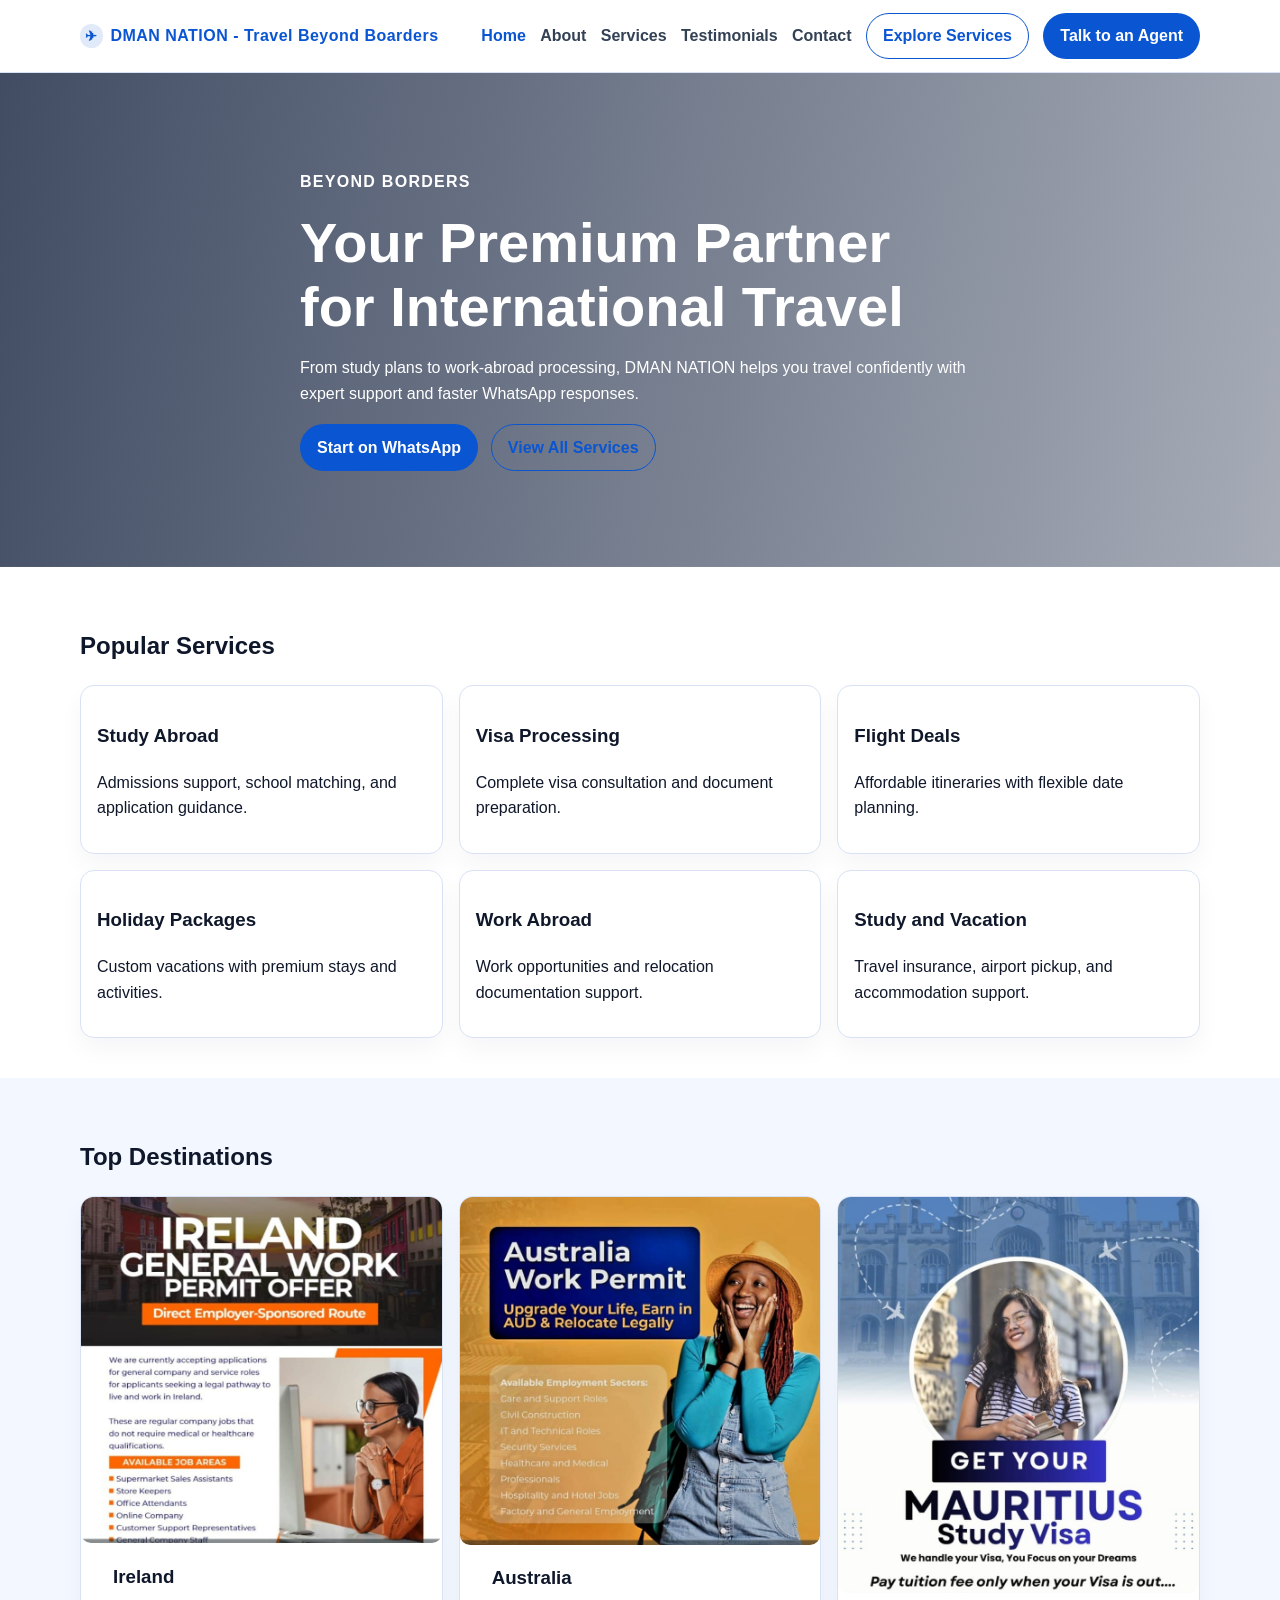
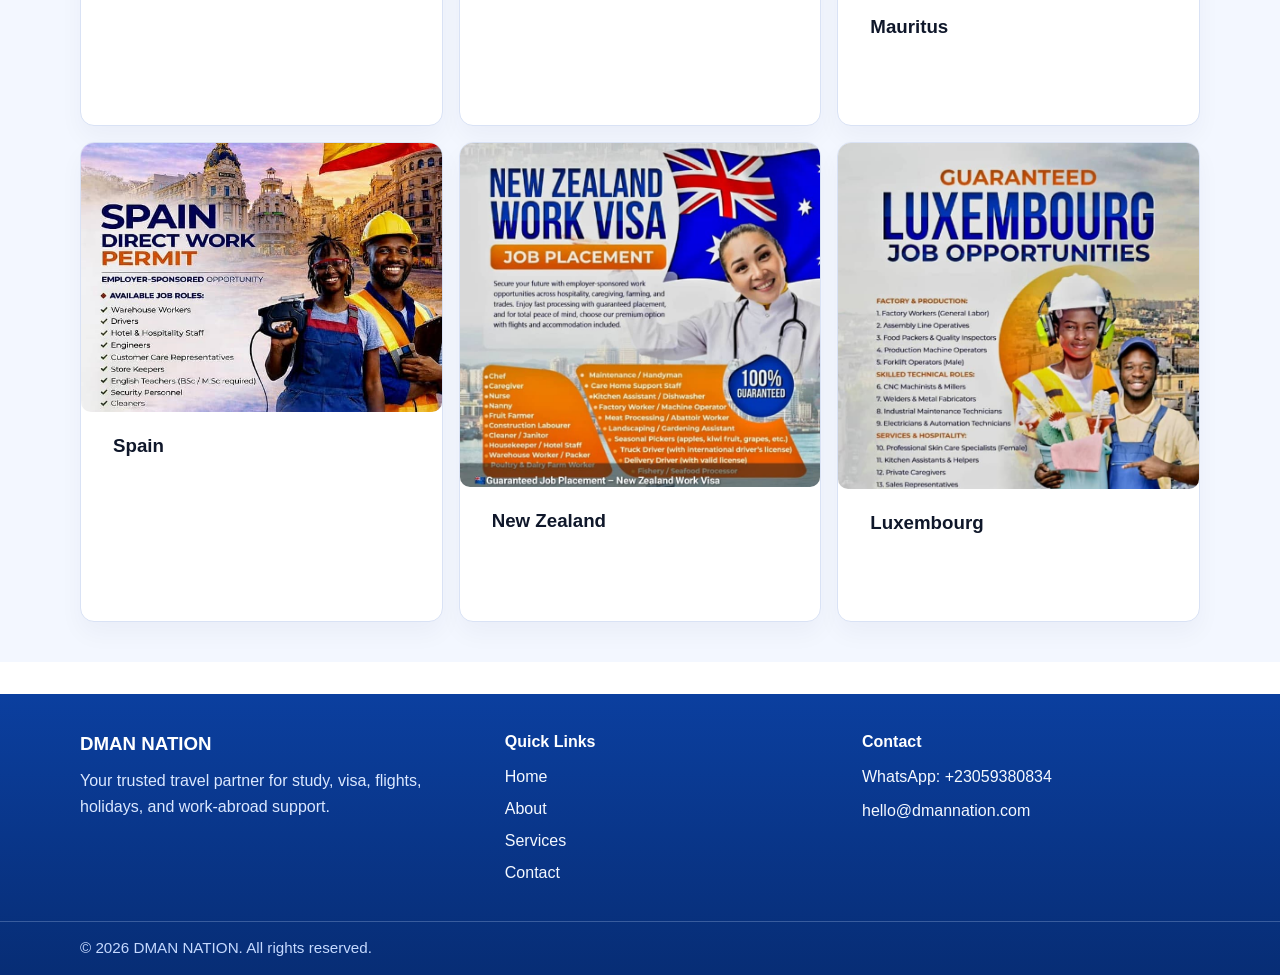
<file: index.html>
<!DOCTYPE html>
<html lang="en">
<head>
  <meta charset="UTF-8" />
  <meta name="viewport" content="width=device-width, initial-scale=1.0" />
  <title>DMAN NATION | Beyond Borders</title>
  <link rel="preconnect" href="https://images.unsplash.com" />
  <link rel="stylesheet" href="styles.css" />
</head>
<body>
  <header class="site-header">
    <div class="container nav-wrap">
      <a class="brand" href="index.html"><span class="brand-mark" aria-hidden="true">✈</span><span>DMAN NATION - Travel Beyond Boarders</span></a>
      <button class="menu-toggle" aria-expanded="false" aria-controls="mobile-menu" aria-label="Toggle menu">☰</button>
      <nav id="mobile-menu" class="site-nav">
        <a href="index.html" class="active">Home</a>
        <a href="about.html">About</a>
        <a href="services.html">Services</a>
        <a href="testimonials.html">Testimonials</a>
        <a href="contact.html">Contact</a>
        <a class="btn btn-outline" href="services.html">Explore Services</a>
        <a class="btn btn-primary" href="contact.html#whatsapp-directory">Talk to an Agent</a>
      </nav>
    </div>
  </header>

  <main>
    <section class="hero" style="--hero-image:url('https://images.unsplash.com/photo-1505761671935-60b3a7427bad?auto=format&fit=crop&w=1800&q=80');">
      <div class="container hero-content">
        <p class="eyebrow">Beyond Borders</p>
        <h1>Your Premium Partner for International Travel</h1>
        <p>From study plans to work-abroad processing, DMAN NATION helps you travel confidently with expert support and faster WhatsApp responses.</p>
        <div class="hero-actions">
          <a class="btn btn-primary" href="contact.html#whatsapp-directory">Start on WhatsApp</a>
          <a class="btn btn-outline" href="services.html">View All Services</a>
        </div>
      </div>
    </section>

    <section class="section container">
      <h2>Popular Services</h2>
      <div class="grid cards-3">
        <article class="card"><h3>Study Abroad</h3><p>Admissions support, school matching, and application guidance.</p></article>
        <article class="card"><h3>Visa Processing</h3><p>Complete visa consultation and document preparation.</p></article>
        <article class="card"><h3>Flight Deals</h3><p>Affordable itineraries with flexible date planning.</p></article>
        <article class="card"><h3>Holiday Packages</h3><p>Custom vacations with premium stays and activities.</p></article>
        <article class="card"><h3>Work Abroad</h3><p>Work opportunities and relocation documentation support.</p></article>
        <article class="card"><h3>Study and Vacation</h3><p>Travel insurance, airport pickup, and accommodation support.</p></article>
      </div>
    </section>

    <section class="section section-muted">
      <div class="container">
        <h2>Top Destinations</h2>
        <div class="grid cards-3 media-cards">
          <article class="card media-card">
            <img src="images/ireland.jpeg" srcset="" sizes="(max-width: 768px) 100vw, 33vw" alt="Eiffel tower at sunset" loading="lazy" decoding="async" />
            <div><h3>Ireland</h3><p></p></div>
          </article>
          <article class="card media-card">
            <img src="images/australia-work-permit.jpeg" srcset="" sizes="(max-width: 768px) 100vw, 33vw" alt="New York skyline" loading="lazy" decoding="async" />
            <div><h3>Australia</h3><p></p></div>
          </article>
          <article class="card media-card">
            <img src="images/matritus-visa.jpeg" srcset="" sizes="(max-width: 768px) 100vw, 33vw" alt="Dubai skyline" loading="lazy" decoding="async" />
            <div><h3>Mauritus</h3><p></p></div>
          </article>
          <article class="card media-card">
            <img src="images/spain.jpeg" srcset="" sizes="(max-width: 768px) 100vw, 33vw" alt="Dubai skyline" loading="lazy" decoding="async" />
            <div><h3>Spain</h3><p></p></div>
          </article>
          <article class="card media-card">
            <img src="images/new-zealand.jpeg" srcset="" sizes="(max-width: 768px) 100vw, 33vw" alt="Dubai skyline" loading="lazy" decoding="async" />
            <div><h3>New Zealand</h3><p></p></div>
          </article>
          <article class="card media-card">
            <img src="images/luxembourg.jpeg" srcset="" sizes="(max-width: 768px) 100vw, 33vw" alt="Dubai skyline" loading="lazy" decoding="async" />
            <div><h3>Luxembourg</h3><p></p></div>
          </article>
        </div>
      </div>
    </section>
  </main>

  <a class="whatsapp-float" href="https://wa.me/+23059380834?text=Hello%20DMAN%20NATION%2C%20I%20want%20to%20travel%20beyond%20borders." target="_blank" rel="noopener"><span class="wa-icon" aria-hidden="true"><svg viewBox="0 0 24 24" role="img" focusable="false"><path fill="currentColor" d="M19.05 4.94A9.77 9.77 0 0 0 12.07 2c-5.46 0-9.9 4.45-9.9 9.92 0 1.75.46 3.46 1.32 4.96L2 22l5.23-1.36a9.86 9.86 0 0 0 4.83 1.24h.01c5.46 0 9.9-4.45 9.9-9.92 0-2.65-1.03-5.14-2.92-7.02Zm-6.98 15.26h-.01a8.2 8.2 0 0 1-4.18-1.14l-.3-.18-3.1.81.83-3.02-.2-.31a8.2 8.2 0 0 1-1.26-4.38c0-4.53 3.69-8.23 8.23-8.23 2.2 0 4.28.86 5.84 2.42a8.15 8.15 0 0 1 2.41 5.83c0 4.54-3.69 8.24-8.23 8.24Zm4.51-6.18c-.25-.13-1.46-.72-1.69-.8-.23-.08-.39-.13-.56.12-.16.24-.64.8-.78.96-.14.16-.29.18-.53.06-.25-.13-1.03-.38-1.96-1.22-.73-.66-1.23-1.47-1.37-1.72-.14-.24-.02-.37.11-.5.12-.12.25-.31.37-.47.13-.16.17-.27.25-.45.08-.16.04-.31-.02-.43-.06-.12-.56-1.35-.77-1.85-.2-.47-.4-.41-.56-.42h-.48c-.16 0-.43.06-.66.31-.23.24-.87.85-.87 2.08 0 1.22.89 2.4 1.01 2.57.12.16 1.74 2.66 4.21 3.73.59.26 1.05.41 1.41.52.59.19 1.13.16 1.56.1.47-.07 1.46-.59 1.67-1.16.21-.57.21-1.06.15-1.16-.06-.1-.23-.16-.47-.29Z"/></svg></span><span>WhatsApp</span></a>

  <footer class="site-footer">
    <div class="container footer-grid">
      <section>
        <h3>DMAN NATION</h3>
        <p>Your trusted travel partner for study, visa, flights, holidays, and work-abroad support.</p>
      </section>
      <section>
        <h4>Quick Links</h4>
        <ul class="footer-links">
          <li><a href="index.html">Home</a></li>
          <li><a href="about.html">About</a></li>
          <li><a href="services.html">Services</a></li>
          <li><a href="contact.html">Contact</a></li>
        </ul>
      </section>
      <section>
        <h4>Contact</h4>
        <p><a href="https://wa.me/+23059380834" target="_blank" rel="noopener">WhatsApp: +23059380834</a></p>
        <p><a href="mailto:hello@dmannation.com">hello@dmannation.com</a></p>
      </section>
    </div>
    <div class="footer-bottom">
      <div class="container">© <span id="currentYear"></span> DMAN NATION. All rights reserved.</div>
    </div>
  </footer>

  <script src="script.js"></script>
</body>
</html>
</file>
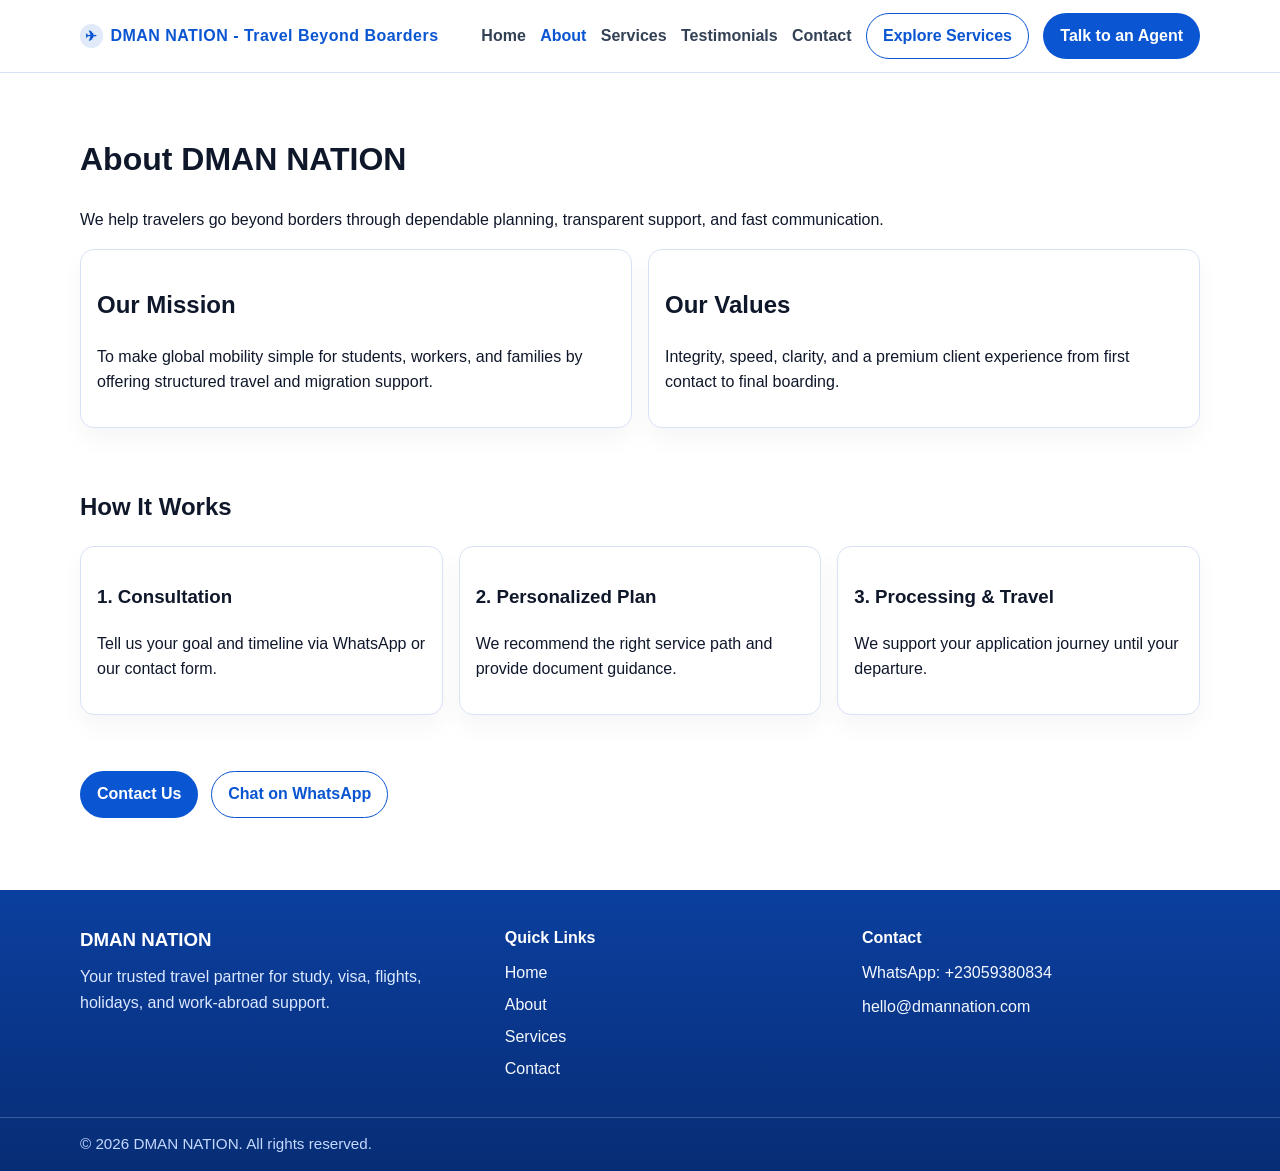
<file: about.html>
<!DOCTYPE html>
<html lang="en">
<head>
  <meta charset="UTF-8" />
  <meta name="viewport" content="width=device-width, initial-scale=1.0" />
  <title>About | DMAN NATION</title>
  <link rel="stylesheet" href="styles.css" />
</head>
<body>
  <header class="site-header">
    <div class="container nav-wrap">
      <a class="brand" href="index.html"><span class="brand-mark" aria-hidden="true">✈</span><span>DMAN NATION - Travel Beyond Boarders</span></a>
      <button class="menu-toggle" aria-expanded="false" aria-controls="mobile-menu" aria-label="Toggle menu">☰</button>
      <nav id="mobile-menu" class="site-nav">
        <a href="index.html">Home</a>
        <a href="about.html" class="active">About</a>
        <a href="services.html">Services</a>
        <a href="testimonials.html">Testimonials</a>
        <a href="contact.html">Contact</a>
        <a class="btn btn-outline" href="services.html">Explore Services</a>
        <a class="btn btn-primary" href="contact.html#whatsapp-directory">Talk to an Agent</a>
      </nav>
    </div>
  </header>

  <main class="section container">
    <h1>About DMAN NATION</h1>
    <p>We help travelers go beyond borders through dependable planning, transparent support, and fast communication.</p>

    <section class="grid cards-2">
      <article class="card">
        <h2>Our Mission</h2>
        <p>To make global mobility simple for students, workers, and families by offering structured travel and migration support.</p>
      </article>
      <article class="card">
        <h2>Our Values</h2>
        <p>Integrity, speed, clarity, and a premium client experience from first contact to final boarding.</p>
      </article>
    </section>

    <section class="section">
      <h2>How It Works</h2>
      <div class="grid cards-3">
        <article class="card"><h3>1. Consultation</h3><p>Tell us your goal and timeline via WhatsApp or our contact form.</p></article>
        <article class="card"><h3>2. Personalized Plan</h3><p>We recommend the right service path and provide document guidance.</p></article>
        <article class="card"><h3>3. Processing & Travel</h3><p>We support your application journey until your departure.</p></article>
      </div>
    </section>

    <div class="cta-strip">
      <a class="btn btn-primary" href="contact.html">Contact Us</a>
      <a class="btn btn-outline" href="https://wa.me/2348000000000?text=Hello%20DMAN%20NATION%2C%20I%20need%20help%20with%20my%20travel%20plan." target="_blank" rel="noopener">Chat on WhatsApp</a>
    </div>
  </main>

  <footer class="site-footer">
    <div class="container footer-grid">
      <section>
        <h3>DMAN NATION</h3>
        <p>Your trusted travel partner for study, visa, flights, holidays, and work-abroad support.</p>
      </section>
      <section>
        <h4>Quick Links</h4>
        <ul class="footer-links">
          <li><a href="index.html">Home</a></li>
          <li><a href="about.html">About</a></li>
          <li><a href="services.html">Services</a></li>
          <li><a href="contact.html">Contact</a></li>
        </ul>
      </section>
      <section>
        <h4>Contact</h4>
        <p><a href="https://wa.me/2348000000000" target="_blank" rel="noopener">WhatsApp: +23059380834</a></p>
        <p><a href="mailto:hello@dmannation.com">hello@dmannation.com</a></p>
      </section>
    </div>
    <div class="footer-bottom">
      <div class="container">© <span id="currentYear"></span> DMAN NATION. All rights reserved.</div>
    </div>
  </footer>

  <script src="script.js"></script>
</body>
</html>
</file>
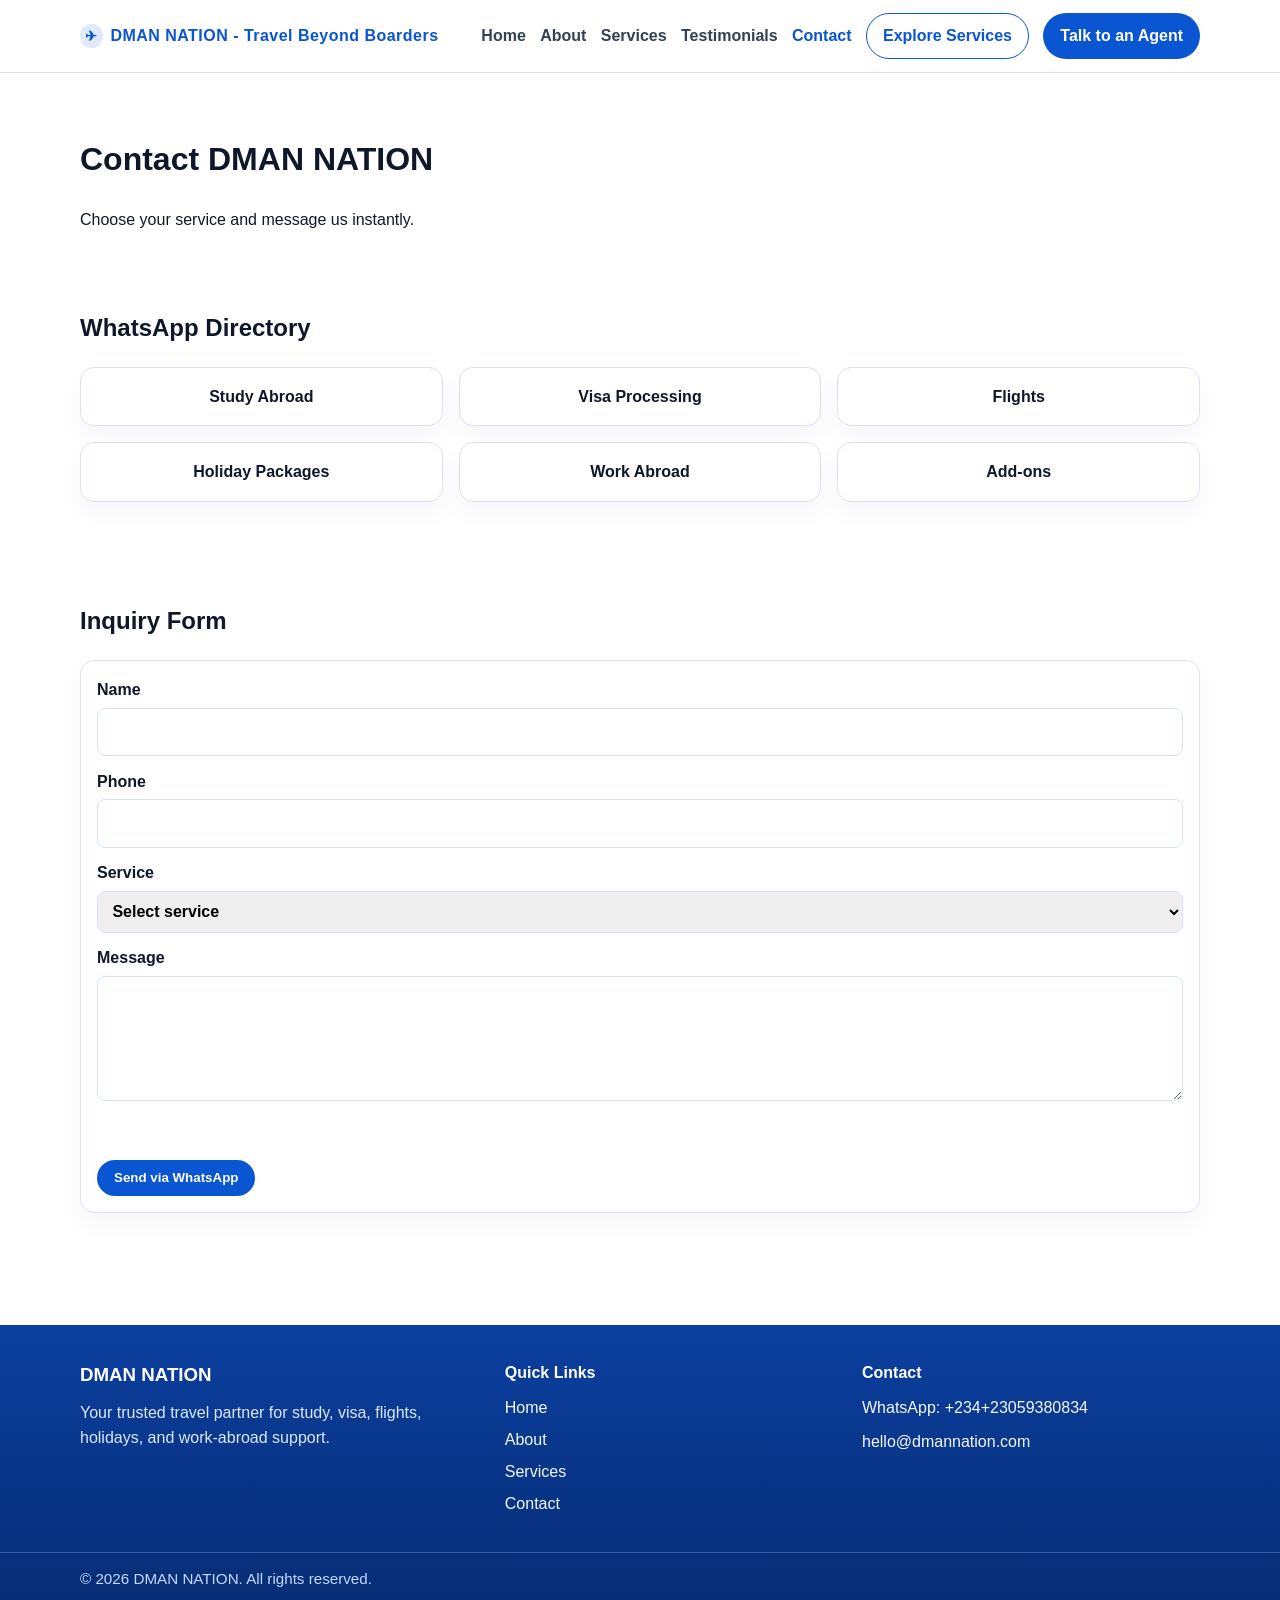
<file: contact.html>
<!DOCTYPE html>
<html lang="en">
<head>
  <meta charset="UTF-8" />
  <meta name="viewport" content="width=device-width, initial-scale=1.0" />
  <title>Contact | DMAN NATION</title>
  <link rel="stylesheet" href="styles.css" />
</head>
<body>
  <header class="site-header">
    <div class="container nav-wrap">
      <a class="brand" href="index.html"><span class="brand-mark" aria-hidden="true">✈</span><span>DMAN NATION - Travel Beyond Boarders</span></a>
      <button class="menu-toggle" aria-expanded="false" aria-controls="mobile-menu" aria-label="Toggle menu">☰</button>
      <nav id="mobile-menu" class="site-nav">
        <a href="index.html">Home</a>
        <a href="about.html">About</a>
        <a href="services.html">Services</a>
        <a href="testimonials.html">Testimonials</a>
        <a href="contact.html" class="active">Contact</a>
        <a class="btn btn-outline" href="services.html">Explore Services</a>
        <a class="btn btn-primary" href="contact.html#whatsapp-directory">Talk to an Agent</a>
      </nav>
    </div>
  </header>

  <main class="container section">
    <h1>Contact DMAN NATION</h1>
    <p>Choose your service and message us instantly.</p>

    <section id="whatsapp-directory" class="section">
      <h2>WhatsApp Directory</h2>
      <div class="grid cards-3">
        <a class="card link-card" target="_blank" rel="noopener" href="https://wa.me/+23059380834?text=Hello%20DMAN%20NATION%2C%20I%20need%20help%20with%20Study%20Abroad.">Study Abroad</a>
        <a class="card link-card" target="_blank" rel="noopener" href="https://wa.me/+23059380834?text=Hello%20DMAN%20NATION%2C%20I%20need%20help%20with%20Visa%20Processing.">Visa Processing</a>
        <a class="card link-card" target="_blank" rel="noopener" href="https://wa.me/+23059380834?text=Hello%20DMAN%20NATION%2C%20I%20need%20help%20with%20Flights.">Flights</a>
        <a class="card link-card" target="_blank" rel="noopener" href="https://wa.me/+23059380834?text=Hello%20DMAN%20NATION%2C%20I%20need%20help%20with%20Holiday%20Packages.">Holiday Packages</a>
        <a class="card link-card" target="_blank" rel="noopener" href="https://wa.me/+23059380834?text=Hello%20DMAN%20NATION%2C%20I%20need%20help%20with%20Work%20Abroad.">Work Abroad</a>
        <a class="card link-card" target="_blank" rel="noopener" href="https://wa.me/+23059380834?text=Hello%20DMAN%20NATION%2C%20I%20need%20help%20with%20Add-on%20Services.">Add-ons</a>
      </div>
    </section>

    <section id="inquiry-form" class="section">
      <h2>Inquiry Form</h2>
      <form id="contactForm" class="card form-card" novalidate>
        <label>Name <input type="text" id="name" required /></label>
        <label>Phone <input type="tel" id="phone" required /></label>
        <label>Service
          <select id="service" required>
            <option value="">Select service</option>
            <option>Study Abroad</option>
            <option>Visa Processing</option>
            <option>Flights</option>
            <option>Holiday Packages</option>
            <option>Work Abroad</option>
            <option>Add-ons</option>
          </select>
        </label>
        <label>Message <textarea id="message" rows="4" required></textarea></label>
        <p id="formFeedback" class="feedback" role="status" aria-live="polite"></p>
        <button type="submit" class="btn btn-primary">Send via WhatsApp</button>
      </form>
    </section>
  </main>

  <footer class="site-footer">
    <div class="container footer-grid">
      <section>
        <h3>DMAN NATION</h3>
        <p>Your trusted travel partner for study, visa, flights, holidays, and work-abroad support.</p>
      </section>
      <section>
        <h4>Quick Links</h4>
        <ul class="footer-links">
          <li><a href="index.html">Home</a></li>
          <li><a href="about.html">About</a></li>
          <li><a href="services.html">Services</a></li>
          <li><a href="contact.html">Contact</a></li>
        </ul>
      </section>
      <section>
        <h4>Contact</h4>
        <p><a href="https://wa.me/+23059380834" target="_blank" rel="noopener">WhatsApp: +234+23059380834</a></p>
        <p><a href="mailto:hello@dmannation.com">hello@dmannation.com</a></p>
      </section>
    </div>
    <div class="footer-bottom">
      <div class="container">© <span id="currentYear"></span> DMAN NATION. All rights reserved.</div>
    </div>
  </footer>

  <script src="script.js"></script>
</body>
</html>
</file>
<file: styles.css>
:root {
  --primary: #0a55d1;
  --text: #0f172a;
  --bg: #ffffff;
  --muted: #f3f7ff;
  --border: #d9e2f5;
}

* { box-sizing: border-box; }
body {
  margin: 0;
  font-family: Inter, Segoe UI, Arial, sans-serif;
  color: var(--text);
  background: var(--bg);
  line-height: 1.6;
}
img { max-width: 100%; display: block; border-radius: 10px; }
a { color: inherit; text-decoration: none; }
.container { width: min(1120px, 92%); margin: 0 auto; }
.section { padding: 2.5rem 0; }
.section-muted { background: var(--muted); }

.site-header {
  position: sticky;
  top: 0;
  background: #fff;
  border-bottom: 1px solid var(--border);
  z-index: 999;
}
.nav-wrap {
  display: flex;
  align-items: center;
  justify-content: space-between;
  gap: 1rem;
  min-height: 72px;
}
.brand { display:inline-flex; align-items:center; gap:.45rem; font-weight: 800; color: var(--primary); letter-spacing: 0.03em; }
.brand-mark { display:inline-grid; place-items:center; width:1.45rem; height:1.45rem; border-radius:50%; background: rgba(10,85,209,.12); color: var(--primary); font-size:.9rem; line-height:1; }
.site-nav { display: flex; align-items: center; gap: .9rem; }
.site-nav a { font-weight: 600; color: #334155; }
.site-nav a.active { color: var(--primary); }
.menu-toggle {
  display: none;
  border: 1px solid var(--border);
  background: #fff;
  font-size: 1.4rem;
  border-radius: 8px;
  padding: .35rem .6rem;
}

.btn {
  display: inline-flex;
  align-items: center;
  justify-content: center;
  border-radius: 999px;
  padding: .6rem 1rem;
  font-weight: 700;
  border: 1px solid transparent;
}
.btn-primary { background: var(--primary); color: #fff !important; }
.btn-outline { border-color: var(--primary); color: var(--primary) !important; }

.hero {
  background-image: linear-gradient(100deg, rgba(2, 17, 48, 0.75), rgba(2, 17, 48, 0.35)), var(--hero-image);
  background-size: cover;
  background-position: center;
  color: #fff;
}
.hero-content { padding: 5rem 0 6rem; max-width: 680px; }
.eyebrow { text-transform: uppercase; font-weight: 700; letter-spacing: 0.08em; }
.hero h1 { font-size: clamp(2rem, 5vw, 3.5rem); line-height: 1.15; margin: .3rem 0; }
.hero-actions { display: flex; gap: .8rem; flex-wrap: wrap; margin-top: 1.1rem; }

.grid { display: grid; gap: 1rem; }
.cards-3 { grid-template-columns: repeat(3, minmax(0,1fr)); }
.cards-2 { grid-template-columns: repeat(2, minmax(0,1fr)); }
.card {
  border: 1px solid var(--border);
  border-radius: 14px;
  background: #fff;
  padding: 1rem;
  box-shadow: 0 12px 24px rgba(10, 30, 80, 0.04);
}
.media-card { padding: 0; overflow: hidden; }
.media-card h3, .media-card p, .media-card div { padding: 0 1rem 1rem; }

.whatsapp-float {
  position: fixed;
  right: 1rem;
  bottom: 1rem;
  background: linear-gradient(145deg, #2be06f, #17b857);
  color: white;
  padding: .78rem 1rem;
  border-radius: 999px;
  font-weight: 700;
  display: inline-flex;
  align-items: center;
  gap: .5rem;
  border: 1px solid rgba(255, 255, 255, .35);
  box-shadow: 0 12px 28px rgba(20, 118, 57, .45);
  opacity: 0;
  pointer-events: none;
  transform: translateY(12px);
  transition: .25s ease;
}
.wa-icon {
  width: 1.25rem;
  height: 1.25rem;
  display: inline-grid;
  place-items: center;
}
.wa-icon svg {
  width: 100%;
  height: 100%;
  display: block;
}
.whatsapp-float:hover {
  filter: brightness(1.05);
  box-shadow: 0 14px 30px rgba(20, 118, 57, .55);
}
.whatsapp-float.visible {
  opacity: 1;
  pointer-events: auto;
  transform: translateY(0);
}

.cta-strip { display:flex; gap:.8rem; flex-wrap:wrap; margin-top:1rem; }
.services-subnav {
  position: sticky;
  top: 74px;
  background: #fff;
  z-index: 30;
  border: 1px solid var(--border);
  border-radius: 12px;
  padding: .6rem;
  display: flex;
  gap: .5rem;
  flex-wrap: wrap;
}
.services-subnav a {
  padding: .35rem .7rem;
  border-radius: 999px;
  border: 1px solid var(--border);
}
.services-subnav a.active {
  background: var(--primary);
  color: white;
  border-color: var(--primary);
}
.service-section { padding: 2rem 0; border-bottom: 1px dashed var(--border); scroll-margin-top: 140px; }
.inline-cta { display:flex; gap:.6rem; flex-wrap:wrap; margin-top:.8rem; }

.slider {
  border: 1px solid var(--border);
  border-radius: 14px;
  padding: 1rem;
  display: grid;
  grid-template-columns: auto 1fr auto;
  align-items: center;
  gap: .8rem;
}
.slide { display: none; }
.slide.active { display: block; }
.slider-btn {
  border: 1px solid var(--border);
  border-radius: 50%;
  width: 36px;
  height: 36px;
  background: #fff;
  font-size: 1.2rem;
}
.video-placeholder { padding: 1rem; }
.video-fallback {
  border: 2px dashed var(--border);
  border-radius: 10px;
  min-height: 170px;
  display: grid;
  place-items: center;
  color: #475569;
}

.link-card { display:block; font-weight:700; text-align:center; }
.form-card label { display:block; margin-bottom:.8rem; font-weight:600; }
.form-card input, .form-card select, .form-card textarea {
  width:100%;
  margin-top:.3rem;
  padding:.65rem;
  border:1px solid var(--border);
  border-radius:8px;
  font: inherit;
}
.feedback { min-height: 1.2rem; font-weight: 600; }
.feedback.error { color: #b91c1c; }
.feedback.success { color: #0369a1; }

@media (max-width: 880px) {
  .cards-3 { grid-template-columns: 1fr 1fr; }
  .site-nav {
    position: absolute;
    top: 72px;
    left: 0;
    right: 0;
    background: #fff;
    border-bottom: 1px solid var(--border);
    padding: .9rem 4%;
    display: none;
    flex-direction: column;
    align-items: stretch;
  }
  .site-nav.open { display: flex; }
  .menu-toggle { display: inline-block; }
}

@media (max-width: 640px) {
  .cards-3, .cards-2 { grid-template-columns: 1fr; }
}

.site-footer {
  margin-top: 2rem;
  background: linear-gradient(180deg, #0b3f9f 0%, #072d75 100%);
  color: #e6efff;
}
.footer-grid {
  padding: 2.2rem 0;
  display: grid;
  grid-template-columns: 1.2fr 1fr 1fr;
  gap: 1.2rem;
}
.site-footer h3,
.site-footer h4 {
  margin: 0 0 .6rem;
  color: #ffffff;
}
.site-footer p { margin: 0 0 .5rem; color: #dbe8ff; }
.footer-links {
  list-style: none;
  margin: 0;
  padding: 0;
  display: grid;
  gap: .4rem;
}
.footer-links a,
.site-footer a { color: #f5f9ff; }
.footer-links a:hover,
.site-footer a:hover { text-decoration: underline; }
.footer-bottom {
  border-top: 1px solid rgba(203, 221, 255, 0.25);
  padding: .9rem 0;
  color: #c5d9ff;
  font-size: .95rem;
}

@media (max-width: 880px) {
  .footer-grid { grid-template-columns: 1fr 1fr; }
}

@media (max-width: 640px) {
  .footer-grid { grid-template-columns: 1fr; }
}
</file>
